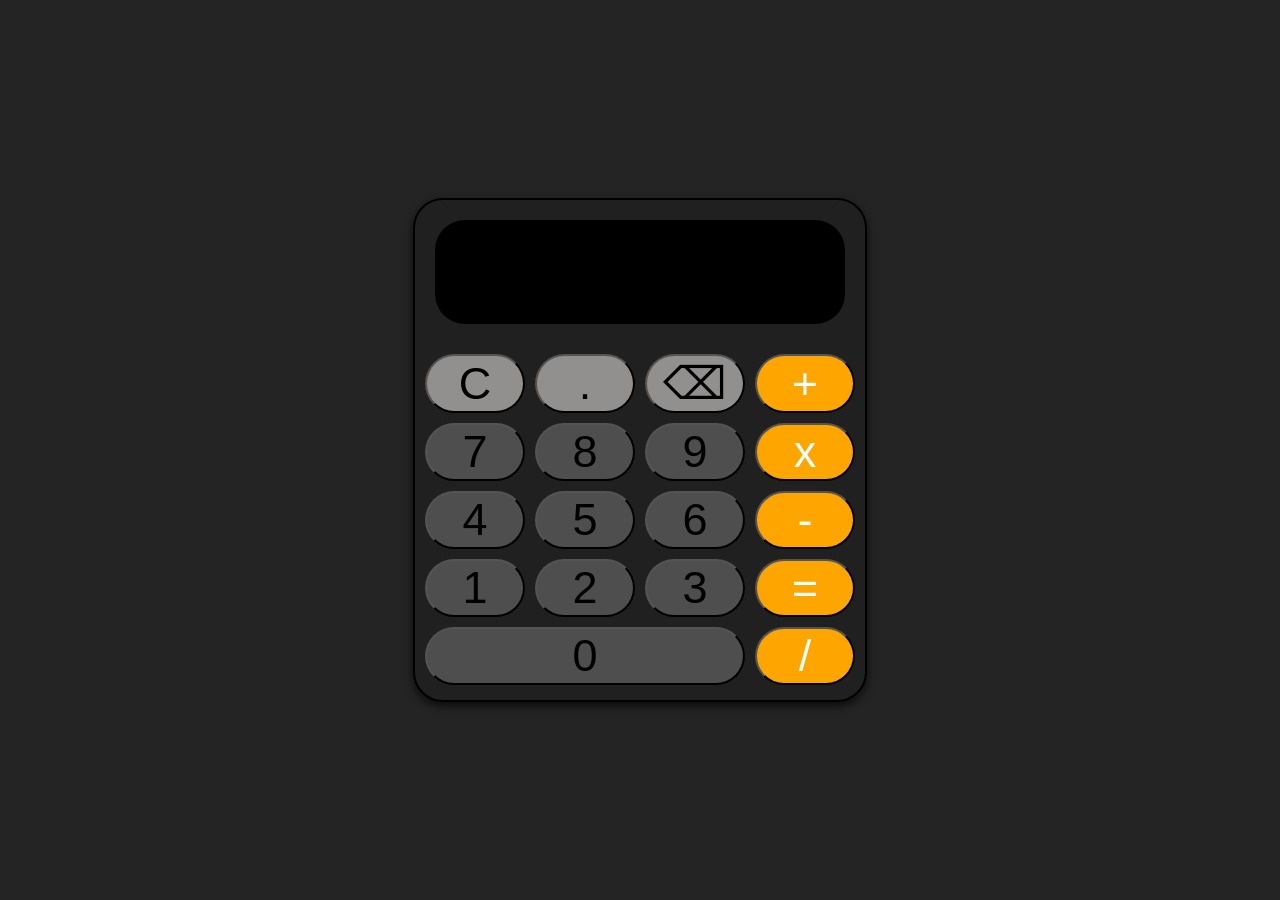
<file: calculator_app/index.html>
<!DOCTYPE html>
<html lang="en">

<head>
    <meta charset="UTF-8">
    <meta name="viewport" content="width=device-width, initial-scale=1.0">
    <title>Calculator App</title>
    <link rel="stylesheet" href="style.css">
</head>

<body>
    <div class="calculator-app">
        <div class="display">
            <input type="text" class="prev" id="prevDisplay" readonly>
            <input type="text" class="current" id="currentDisplay" readonly>
        </div>
        <div class="allBtn">
            <button class="btn clear" id="btn-clear">C</button>
            <button class="btn dot">.</button>
            <button class="btn remove">⌫</button>
            <button class="btn operator">+</button>
            <button class="btn number">7</button>
            <button class="btn number">8</button>
            <button class="btn number">9</button>
            <button class="btn operator">x</button>
            <button class="btn number">4</button>
            <button class="btn number">5</button>
            <button class="btn number">6</button>
            <button class="btn operator">-</button>
            <button class="btn number">1</button>
            <button class="btn number">2</button>
            <button class="btn number">3</button>
            <button class="btn equals">=</button>
            <button class="btn number" id="btn-zero">0</button>
            <button class="btn operator">/</button>
        </div>
    </div>

    <script src="script.js"></script>
</body>

</html>
</file>
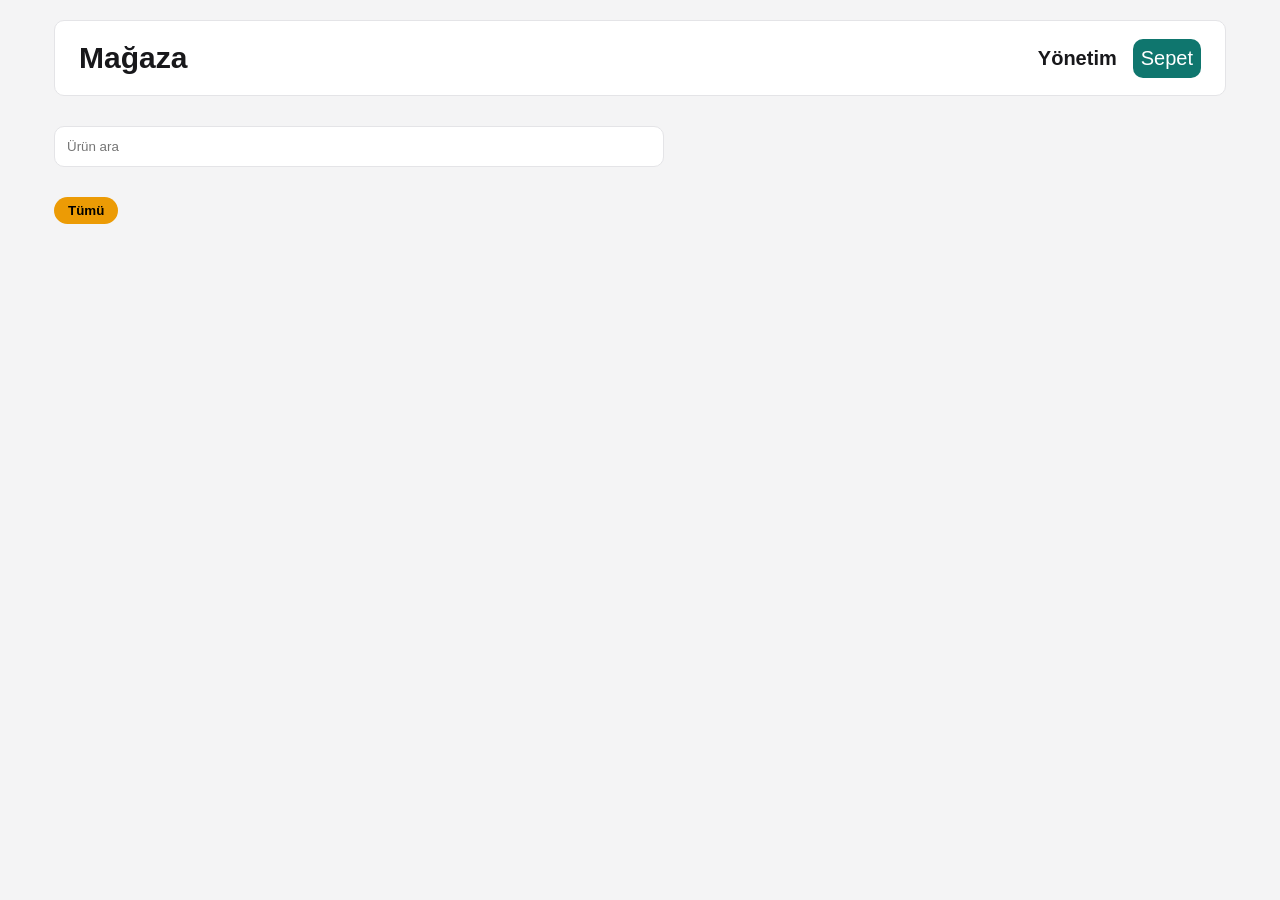
<file: ecommerce_store/index.html>
<!DOCTYPE html>
<html lang="tr">

<head>
    <meta charset="UTF-8">
    <meta name="viewport" content="width=device-width, initial-scale=1.0">
    <title>e-ticaret uygulaması</title>
    <link rel="stylesheet" href="style.css">
</head>

<body>
    <div class="header">
        <h1>Mağaza</h1>
        <div class="header-right">
            <a href="admin.html">Yönetim</a>
            <div class="cart-wrapper">
                <button id="cart-btn">Sepet</button>
                <div class="cart-panel hidden">
                    <div id="cart-items"></div>
                    <p id="total">Toplam tutar: <span id="total-amount"></span></p>
                </div>
            </div>

        </div>
    </div>
    <div class="search">
        <input id="search-input" placeholder="Ürün ara" type="search">
        <div id="category-filter"></div>
    </div>
    <div id="product-grid">
    </div>
    <div id="modal-overlay" class="hidden">
        <div id="product-modal">
            <button id="close-btn">X</button>
            <img id="modal-img">
            <h3 id="modal-name"></h3>
            <p id="modal-price"></p>
            <p id="modal-category"></p>
            <p id="modal-stock"></p>
            <p id="modal-description"></p>
        </div>
    </div>
    <script src="storage.js"></script>
    <script src="main.js"></script>
</body>

</html>
</file>
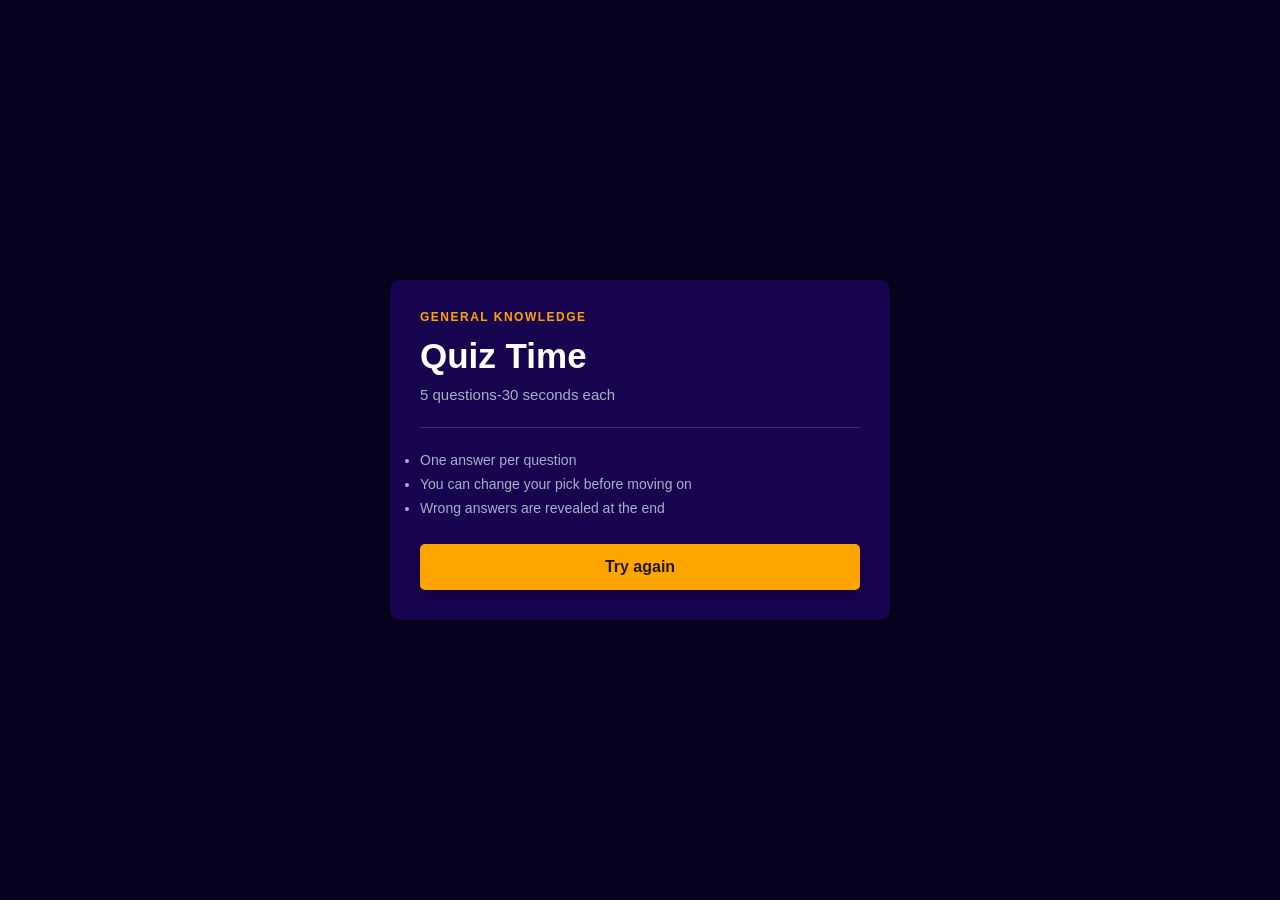
<file: quiz_game/index.html>
<!DOCTYPE html>
<html lang="en">
<head>
    <meta charset="UTF-8">
    <meta name="viewport" content="width=device-width, initial-scale=1.0">
    <title>Quiz Game</title>
    <link rel="stylesheet" href="style.css">
</head>
<body>
    <div class="container">
        <div class="card start-screen">
            <div class="header">
                <p id="quiz-type">GENERAL KNOWLEDGE</p>
                <h1>Quiz Time</h1>
                <p id="contents">5 questions-30 seconds each</p>
                <hr>
            </div>
            <div class="info">
            <ul>
                <li>One answer per question</li>
                <li>You can change your pick before moving on</li>
                <li>Wrong answers are revealed at the end</li>
            </ul>
            <button class="btn start-btn" disabled>Start</button>
            </div>
        </div>
        <div class="card question-cards hidden">
            <div class="top">
                <p>QUESTION <span id="question-progression">0</span> of 5</p>
                <span id="counter">00:20</span>
            </div>
            <div class="progress-bar">
                <div class="progress-fill"></div>
            </div>
            <div class="question-text">
                <p>question</p>
            </div>
            <div class="answer-cards">
            </div>
            <div class="next">
                <button class="btn next-btn" disabled>Next question</button>
            </div>
        </div>
        <div class="card result-screen hidden">
            <div class="result-top">
                <p id="result-text">RESULT</p>
                <p>You scored</p>
                <div class="percentage">
                    <p id="score"><span id="answered-numbers">3</span>/5</p>
                <p><span id="correct-percentage">60</span>%correct</p>
            </div>
            </div>
            <hr>
            <div class="miss-text">
                <p>What you missed</p>
            </div>
            <div class="review-list">

            </div>
            <div class="restart">
                <button class="btn restart-btn">Play again</button>
            </div>
        </div>
    </div>
    <script src="script.js"></script>
</body>
</html>
</file>
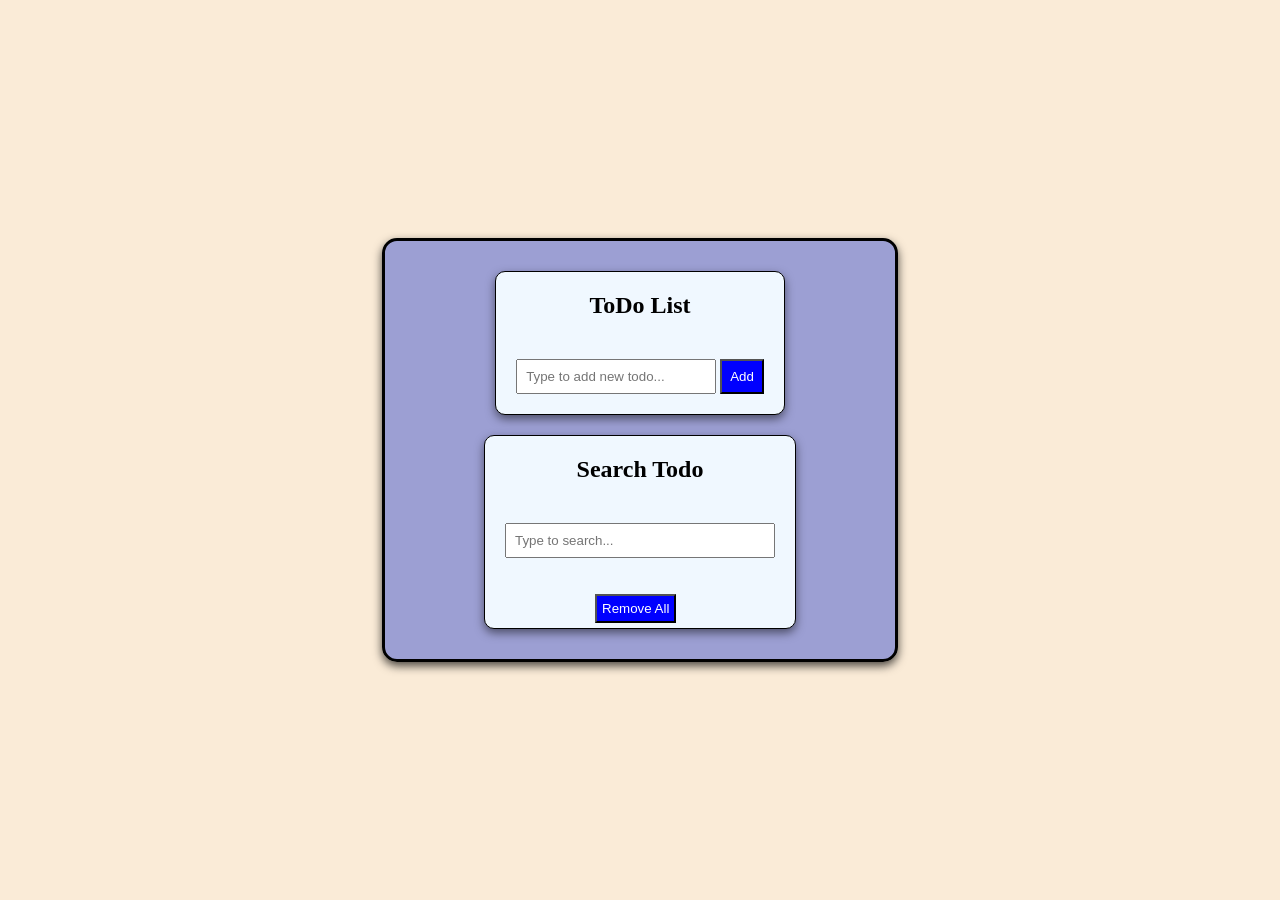
<file: todo_list_project/index.html>
<!DOCTYPE html>
<html lang="en">
<head>
    <meta charset="UTF-8">
    <meta name="viewport" content="width=device-width, initial-scale=1.0">
    <title>ToDo App</title>
    <link rel="stylesheet" href="style.css">
</head>
<body>
    <div class="container">
        <div class="addPart">
        <div class="header1">
            <h2 class="header1">ToDo List</h2>
        </div>
        <div class="firstRow">
            <form class="todoAddForm">
                <input type="text" placeholder="Type to add new todo..." class="addBox" id="addBox">
                <button class="addButton" id="todoAddButton" type="submit">Add</button>
            </form>
        </div>
        </div>
        <div class="todosPart">
        <div class="header2">
            <h2 class="header2">Search Todo</h2>
        </div>
        <div class="secondRow">
            <form class="filterTodo">
                <input type="text" placeholder="Type to search..." class="filterInput" id="filterInput">
            </form>
        </div>
        <div class="thirdRow">
            <ol type="1" class="newTodos" id="newTodos"></ol>
        </div>
        <div class="clearAll">
            <button class="clearButton" id="clearAllTodo" type="button">Remove All</button>
        </div>
        </div>
    </div>
   <script src="app.js"></script> 
</body>
</html>
</file>
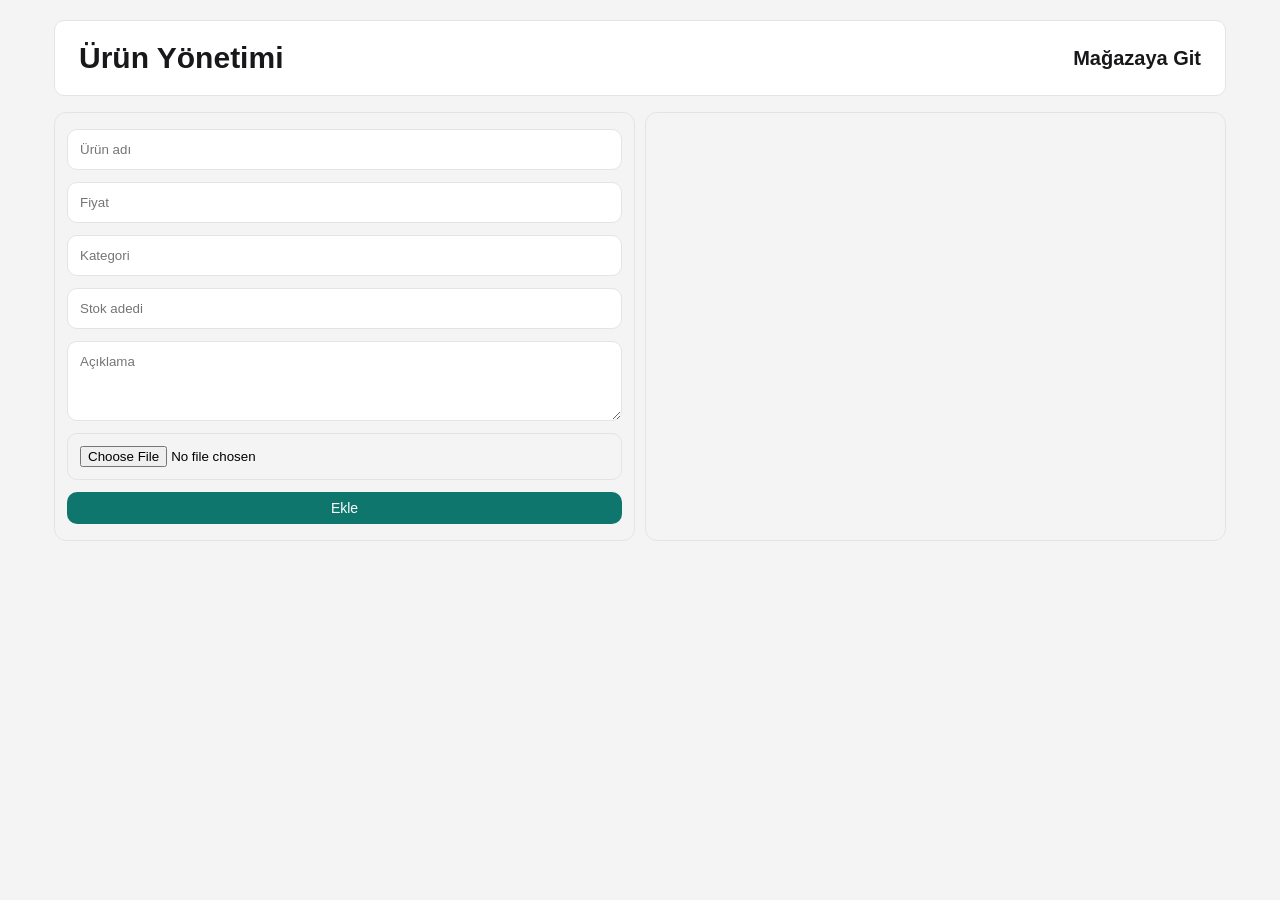
<file: ecommerce_store/admin.html>
<!DOCTYPE html>
<html lang="tr">
<head>
    <meta charset="UTF-8">
    <meta name="viewport" content="width=device-width, initial-scale=1.0">
    <title>Admin</title>
    <link rel="stylesheet" href="style.css">
</head>
<body>
    <div class="header">
        <h1>Ürün Yönetimi</h1>
        <a href="index.html">Mağazaya Git</a>
    </div>
    <div class="container">
        <div class="card add">
            <input type="text" id="product-name" placeholder="Ürün adı">
            <input type="number" id="product-price" placeholder="Fiyat">
            <input type="text" id="product-category" placeholder="Kategori">
            <input type="number" id="product-stock" placeholder="Stok adedi">
            <textarea id="product-description" placeholder="Açıklama"></textarea>
            <input type="file" id="product-image" accept="image/*">
            <img id="image-preview" alt="Ürün görseli önizlemesi">
            <button type="button" id="btn-add">Ekle</button>
        </div>
        <div class="card" id="product-list"></div>
    </div>
    <script src="storage.js"></script>
    <script src="admin.js"></script>
</body>
</html>
</file>
<file: calculator_app/style.css>
* {
    font-family: 'Gill Sans', 'Gill Sans MT', Calibri, 'Trebuchet MS', sans-serif;
    font-size: medium;
}

body {
    background-color: rgba(3, 3, 3, 0.866);
    display: flex;
    justify-content: center;
    align-items: center;
    flex-direction: column;
    margin: 0;
    min-height: 100vh;
}

.calculator-app {
    background-color: rgba(0, 0, 0, 0.108);
    display: flex;
    flex-direction: column;
    width: 450px;
    max-width: 90%;
    border: 2px solid black;
    border-radius: 30px;
    height: 500px;
    box-shadow: 0 4px 10px rgba(0, 0, 0, 0.7);
}

.display {
    display: flex;
    flex-direction: column;
    margin: 20px;
}

#prevDisplay {
    background-color: black;
    color: lightgray;
    font-size: 25px;
    padding: 10px;
    border: none;
    outline: none;
    border-top-left-radius: 30px;
    border-top-right-radius: 30px;
    text-align: right;
    cursor: default;
}

#currentDisplay {
    background-color: black;
    color: gray;
    font-size: 40px;
    border: none;
    outline: none;
    border-bottom-left-radius: 30px;
    border-bottom-right-radius: 30px;
    padding: 5px;
    text-align: right;
    cursor: default;
}

.allBtn {
    display: grid;
    grid-template-columns: repeat(4, 1fr);
    gap: 10px;
    margin: 10px;
}

#btn-zero {
    grid-column: span 3;

}

.btn.equals {
    background-color: orange;
    color: white;

}

.operator {
    background-color: orange;
    color: white;

}

.number {
    background-color: rgb(78, 78, 78);
}

.btn {
    border-radius: 30px;
    font-size: 45px;
    cursor: pointer;
}

.clear {
    background-color: rgb(146, 143, 143);
}

.dot {
    background-color: rgb(146, 143, 143);
}

.remove {
    background-color: rgb(146, 143, 143);
}
</file>
<file: ecommerce_store/style.css>
* {
    font-family: Arial, Helvetica, sans-serif;
    box-sizing: border-box;
}

body {
    margin: 0;
    background-color: #f4f4f5;
    min-height: 100vh;
    padding: 20px 30px;

}

.header {
    display: flex;
    justify-content: space-between;
    align-items: center;
    padding: 0 24px;
    background-color: #ffffff;
    border: 1px solid #e4e4e7;
    border-radius: 10px;
    margin: 0 24px;
}

.header-right {
    display: flex;
    align-items: center;
    gap: 16px;
}

.header h1 {
    color: #18181b;
    font-size: 30px;
}

.header a {
    color: #18181b;
    cursor: pointer;
    font-size: 20px;
    font-weight: bold;
    text-decoration: none;
}

.header a:hover {
    background-color: #e4e4e7;
    padding: 8px 12px;
    border-radius: 8px;

}

#cart-btn {
    background-color: #0f766e;
    color: #ffffff;
    border: none;
    border-radius: 10px;
    font-size: 20px;
    cursor: pointer;
    padding: 8px;
}

#cart-btn:hover {
    background-color: #115e59;
    padding: 8px 12px;
}

#search-input {
    border: 1px solid #e4e4e7;
    border-radius: 10px;
    padding: 12px;
    margin: 30px 24px;
    width: 50%;
}

#category-filter {
    display: flex;
    gap: 8px;
    padding: 0 24px;
}

.button {
    background-color: rgb(236, 155, 5);
    border-radius: 999px;
    border: none;
    padding: 6px 14px;
    cursor: pointer;
    font-weight: bold;
}

.button:hover {
    background-color: rgb(226, 175, 78);
}

#product-grid {
    display: grid;
    grid-template-columns: repeat(auto-fill, minmax(200px, 1fr));
    gap: 20px;
    padding: 40px 24px;
}

.product-card {
    background: #ffffff;
    border: 1px solid #e4e4e7;
    border-radius: 12px;
    padding: 14px;
    transition: transform 0.2s, box-shadow 0.2s;
}

.product-card:hover {
    background-color: #e4e4e7;
    transform: translateY(-4px);
    box-shadow: 0 4px 12px rgba(0, 0, 0, 0.08);
}

.product-img {
    width: 100%;
    aspect-ratio: 1 / 1;
    object-fit: cover;
    border-radius: 8px;
}

.product-name {
    color: #18181b;
    font-size: 20px;
}

.product-price {
    color: #0f766e;
    font-size: 14px;
    font-weight: bold;
}

.add-btn {
    background-color: #0f766e;
    color: #ffffff;
    border: none;
    border-radius: 10px;
    font-size: 14px;
    cursor: pointer;
    padding: 8px 12px;
}

.add-btn:hover {
    background-color: #115e59
}

.cart-wrapper {
    position: relative;
}

.cart-panel {
    position: absolute;
    top: calc(100%);
    right: 0;
    width: 320px;
    background: #ffffff;
    border: 1px solid #e4e4e7;
    border-radius: 12px;
    padding: 16px;
    z-index: 100;
    max-height: 400px;
    overflow-y: auto;
}

#modal-overlay {
    position: fixed;
    top: 0;
    left: 0;
    width: 100%;
    height: 100%;
    background: rgba(0, 0, 0, 0.5);
    display: flex;
    align-items: center;
    justify-content: center;
    z-index: 200;
}

#product-modal {
    background: #ffffff;
    border-radius: 12px;
    padding: 24px;
    width: 420px;
    max-height: 80vh;
    overflow-y: auto;
    position: relative;
}

.added-details {
    display: flex;
    align-items: center;
    gap: 8px;
    padding: 10px 0;
    border-bottom: 1px solid #e4e4e7;
}

.name-in-cart {
    flex: 1;
    margin: 0;
    font-size: 14px;
    color: #18181b;
}

.quantity-in-cart,
.subtotal-in-cart {
    margin: 0;
    font-size: 13px;
    color: #71717a;
}

.btn {
    width: 26px;
    height: 26px;
    border: 1px solid #e4e4e7;
    background: #ffffff;
    border-radius: 6px;
    cursor: pointer;
}

.btn:hover {
    background: #f4f4f5;
}

.remove-btn {
    border: none;
    background: none;
    color: #71717a;
    font-size: 12px;
    cursor: pointer;
}

#total {
    margin: 12px 0 0;
    font-weight: bold;
    color: #18181b;
}

#modal-img {
    width: 100%;
    aspect-ratio: 1 / 1;
    object-fit: cover;
    border-radius: 8px;
}

#modal-name {
    margin: 16px 0 8px;
    font-size: 22px;
    color: #18181b;
}

#modal-price {
    margin: 0 0 12px;
    font-size: 18px;
    font-weight: bold;
    color: #0f766e;
}

#modal-category,
#modal-stock {
    margin: 0 0 4px;
    font-size: 13px;
    color: #71717a;
}

#modal-description {
    margin: 12px 0 0;
    font-size: 14px;
    line-height: 1.6;
    color: #18181b;
}

#close-btn {
    position: absolute;
    top: 12px;
    right: 12px;
    width: 30px;
    height: 30px;
    border: none;
    background: rgb(198, 8, 8);
    border-radius: 50%;
    cursor: pointer;
    font-weight: bold;
    color: white;
}

#close-btn:hover {
    background: rgb(242, 72, 72);
}

.hidden {
    display: none !important;
}

.container {
    display: flex;
    gap: 10px;
    margin: 16px 24px;
}

.card {
    border: 1px solid #e4e4e7;
    border-radius: 12px;
    width: 50%;
}

.add {
    display: flex;
    flex-direction: column;
    gap: 12px;
    padding: 16px 12px;
    max-height: 500px;
}

.add input,
.add textarea {
    border: 1px solid #e4e4e7;
    border-radius: 10px;
    padding: 12px;
    width: 100%;
}

#product-description {
    resize: vertical;
    min-height: 80px;
}

#btn-add {
    background-color: #0f766e;
    color: #ffffff;
    border: none;
    border-radius: 10px;
    font-size: 14px;
    cursor: pointer;
    padding: 8px 12px;
}

#btn-add:hover {
    background-color: #115e59
}

#image-preview {
    width: 60px;
    height: 60px;
    object-fit: cover;
    border-radius: 6px;
    border: 1px solid #e4e4e7;
}

#product-list {
    padding-left: 12px;
    max-height: 70vh;
    overflow-y: auto;
}

.added-list {
    display: flex;
    align-items: center;
    gap: 12px;
    padding: 10px 0;
    border-bottom: 1px solid #e4e4e7;
}

.details-card {
    flex: 1;
    display: flex;
    align-items: center;
    gap: 12px;
}

.btn-card {
    display: flex;
    gap: 6px;
    flex-shrink: 0;
}

.added-name {
    color: #18181b;
    font-size: 16px;
    margin: 0;
    flex-shrink: 0;
    width: 200px;
}

.details-card p {
    color: #18181b;
    font-size: 16px;
    margin: 0 0 4px;
}

.details-card img {
    width: 48px;
    height: 48px;
    object-fit: cover;
    border-radius: 6px;
    flex-shrink: 0;
}

#image-preview:not([src]),
#image-preview[src=""] {
    display: none;
}

.edit-btn {
    background-color: #0f766e;
    color: #ffffff;
    border: none;
    border-radius: 10px;
    font-size: 14px;
    cursor: pointer;
    padding: 8px 12px;
}

.edit-btn:hover {
    background-color: #115e59
}

.remove-btn {
    background-color: #b91c1c;
    color: #ffffff;
    border: none;
    border-radius: 10px;
    font-size: 14px;
    cursor: pointer;
    padding: 8px 12px;
    margin-left: 4px;
    margin-right: 4px;
}

.remove-btn:hover {
    background-color: rgb(242, 72, 72);
}
</file>
<file: quiz_game/style.css>
* {
    font-family: Arial, Helvetica, sans-serif;
    box-sizing: border-box;
}

body {
    display: flex;
    justify-content: center;
    align-items: center;
    min-height: 100vh;
    margin: 0;
    padding: 20px;
    background-color: #07021D;
}

.container {
    width: 100%;
    max-width: 500px;
}

.card {
    box-shadow: 0 4px 10px rgba(0, 0, 0, 0.2);
    border-radius: 10px;
    background-color: #18044E;
    padding: 30px;
}

.card p,
.card h1 {
    margin: 0;
}

#quiz-type {
    color: orange;
    font-size: 12px;
    font-weight: bold;
    letter-spacing: 1.5px;
}

.header h1 {
    color: white;
    font-size: 35px;
    margin-top: 12px;
}

#contents {
    color: #A9B0C7;
    font-size: 15px;
    margin-top: 10px;
}

.header hr {
    border: none;
    border-top: 1px solid #3A2E6B;
    margin: 24px 0;
}

.info ul {
    padding: 0;
    margin: 0;
}

.info li {
    color: #A9B0C7;
    font-size: 14px;
    margin-bottom: 8px;
}

.btn {
    width: 100%;
    margin-top: 20px;
    padding: 14px;
    background-color: orange;
    color: #1F1A0E;
    font-size: 16px;
    font-weight: bold;
    border: none;
    border-radius: 5px;
    box-shadow: 0 4px 10px rgba(0, 0, 0, 0.2);
    cursor: pointer;
}

.top {
    display: flex;
    justify-content: space-between;
    align-items: center;
}

.top p {
    color: #A9B0C7;
}

#counter {
    padding: 6px 12px;
    border: 2px solid orange;
    border-radius: 14px;
    color: orange;
    background-color: #07021D;
    font-weight: bold;
}

.question-text p {
    color: white;
}

#result-text {
    color: orange;
}

.result-top p {
    color: #A9B0C7;
    font-size: 16px;
}

#score {
    color: white;
    font-size: 50px;
    font-weight: bold;
    padding-right: 10px;
}

.percentage {
    display: flex;
    align-items: baseline;
}

.miss-text p {
    color: #A9B0C7;
    font-size: 16px;
}

.btn:hover {
    background-color: #FFB733;
}

.btn:disabled {
    background-color: #2E2A55;
    color: #6B7191;
    box-shadow: none;
    cursor: not-allowed;
}

.top p {
    font-size: 12px;
    font-weight: bold;
    letter-spacing: 1px;
}

#counter {
    font-variant-numeric: tabular-nums;
}

#counter.danger {
    border-color: #E2564D;
    color: #E2564D;
}

.progress-bar {
    height: 6px;
    background-color: #2A1F55;
    border-radius: 3px;
    margin-top: 16px;
    overflow: hidden;
}

.progress-fill {
    height: 100%;
    width: 0%;
    background-color: orange;
    border-radius: 3px;
    transition: width 0.3s;
}

.question-text p {
    font-size: 19px;
    font-weight: bold;
    line-height: 1.4;
    margin-top: 26px;
}

.answer-cards {
    display: flex;
    flex-direction: column;
    gap: 12px;
    margin-top: 22px;
}

.answer-btn {
    width: 100%;
    padding: 16px;
    text-align: left;
    background-color: #221065;
    color: white;
    font-size: 15px;
    border: 1px solid #3A2E6B;
    border-radius: 10px;
    cursor: pointer;
}

.answer-btn:hover {
    background-color: #2C177C;
    border-color: #574499;
}

.answer-btn.selected {
    background-color: #34197F;
    border: 2px solid orange;
    padding: 15px;
}

#result-text {
    font-size: 12px;
    font-weight: bold;
    letter-spacing: 1.5px;
}

.result-top p {
    font-size: 15px;
    margin-top: 10px;
}

.percentage {
    margin-top: 6px;
}

#correct-percentage {
    color: #6B7191;
}

.result-screen hr {
    border: none;
    border-top: 1px solid #3A2E6B;
    margin: 24px 0;
}

.miss-text p {
    font-size: 12px;
    letter-spacing: 1.5px;
    font-weight: bold;
}

.review-list {
    display: flex;
    flex-direction: column;
    gap: 10px;
    margin-top: 14px;
}

.review-item {
    padding: 16px;
    background-color: #221065;
    border: 1px solid #3A2E6B;
    border-radius: 10px;
}

.review-item .review-question {
    color: white;
    font-size: 13px;
    font-weight: bold;
}

.review-item .your-answer {
    color: red;
    font-size: 12px;
    margin-top: 10px;
}

.review-item .correct-answer {
    color: #3FBF7F;
    font-size: 12px;
    margin-top: 4px;
}

.hidden {
    display: none;
}
</file>
<file: todo_list_project/style.css>
body {
    background-color: antiquewhite;
    display: flex;
    justify-content: center;
    align-items: center;
    margin: 0;
    min-height: 100vh;
}

.container {
    border: 3px solid black;
    border-radius: 15px;
    height: 100%;
    display: flex;
    justify-content: center;
    align-items: center;
    flex-direction: column;
    background-color: rgba(32, 61, 204, 0.437);
    box-shadow: 0 4px 10px rgba(0, 0, 0, 0.7);
    width: 450px;
    max-width: 90%;
    padding: 30px;
}

.addPart {
    background-color: aliceblue;
    border: 1px solid black;
    border-radius: 10px;
    box-shadow: 0 4px 10px rgba(0, 0, 0, 0.5);
}

.todosPart {
    background-color: aliceblue;
    border: 1px solid black;
    border-radius: 10px;
    margin-top: 20px;
    box-shadow: 0 4px 10px rgba(0, 0, 0, 0.5);
}

#addBox {
    width: 180px;
    padding: 8px;


}

.firstRow {
    display: flex;
    justify-content: center;
    padding: 20px;
}

#todoAddButton {
    padding: 8px;
    color: white;
    text-decoration: solid;
    background-color: blue;
    cursor: pointer;
}

#filterInput {
    width: 250px;
    padding: 8px;

}

#clearAllTodo {
    display: block;
    margin-left: 110px;
    margin-bottom: 5px;
    padding: 5px;
    background-color: blue;
    color: white;
    text-decoration: solid;
    cursor: pointer;

}

.header1 {
    display: flex;
    justify-content: center;
}

.header2 {
    display: flex;
    justify-content: center;
}

.secondRow {
    padding: 20px;
}

.todo-item {
    margin-right: 20px;
    display: flex;
    justify-content: space-between;
    align-items: center;
    list-style-type: decimal;
    list-style-position: inside;
    border: 1px solid black;
    background-color: white;
    border-radius: 5px;
    box-shadow: 0 4px 10px rgba(0, 0, 0, 0.3);
    margin-bottom: 3px;

}
.delete-btn{
    color: white;
    background-color: darkred;
    font-size: medium;
    font-weight: bold;
}
</file>
